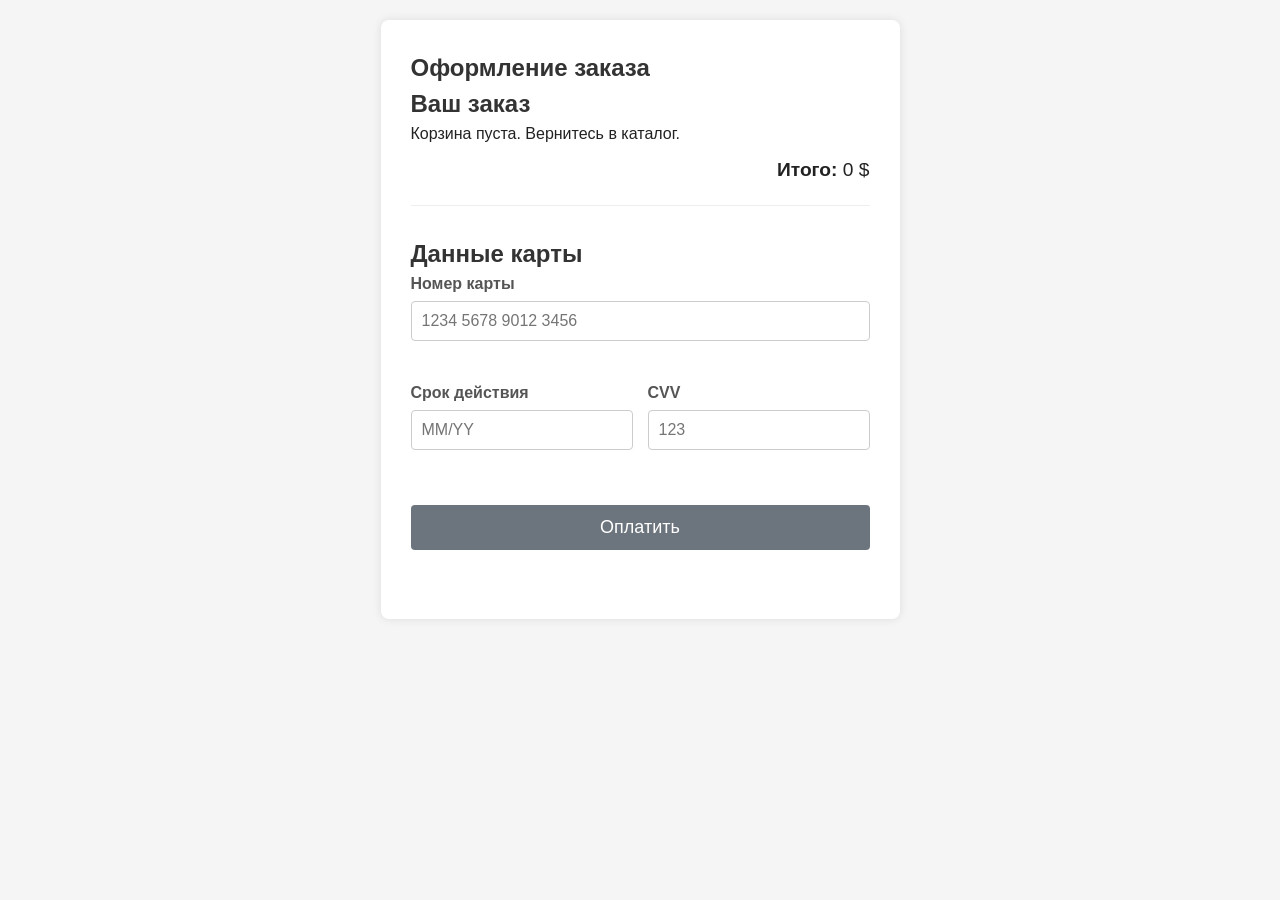
<file: checkout.html>
<!DOCTYPE html>
<html lang="en">
<head>

    <meta charset="UTF-8">
    <meta name="viewport" content="width=device-width, initial-scale=1.0">

    <link rel="stylesheet" href="Source/style/mane.css">
    <link rel="stylesheet" href="Source/style/checkout.css">

    <link rel="preconnect" href="https://fonts.googleapis.com">
    <link rel="preconnect" href="https://fonts.gstatic.com" crossorigin>
    <link href="https://fonts.googleapis.com/css2?family=Bitcount+Prop+Single:wght@100..900&display=swap"
          rel="stylesheet">
    <link rel="icon" href="Source/file/favicon.ico" type="image/x-icon">
    <link rel="shortcut icon" href="Source/file/favicon.ico" type="image/x-icon">

    <script type="module" src="Source/javascript/checkout.js" defer ></script>
<!--<script src="Source/javascript/main.js" defer></script>-->

    <title>Оплата заказа</title>

</head>
<body>

   <section>

   <div class="container">
      <h1>Оформление заказа</h1>

      <!-- Блок с товарами из корзины -->
      <section class="cart-summary">
         <h2>Ваш заказ</h2>
         <div id="cart-items"></div>   <!-- Сюда динамически подставим товары -->
         <div class="total">
            <strong>Итого:</strong> <span id="total-amount">0</span> $
         </div>
      </section>

      <!-- Форма оплаты -->
      <section class="payment-form">
         <h2>Данные карты</h2>
         <form id="payment-form">
            <div class="form-group">
               <label for="card-number">Номер карты</label>
               <input type="text" id="card-number" placeholder="1234 5678 9012 3456" maxlength="19" inputmode="numeric" autocomplete="cc-number">
               <small class="error" id="card-number-error"></small>
            </div>

            <div class="form-row">
               <div class="form-group">
                  <label for="expiry">Срок действия</label>
                  <input type="text" id="expiry" placeholder="MM/YY" maxlength="5" inputmode="numeric" autocomplete="cc-exp">
                  <small class="error" id="expiry-error"></small>
               </div>
               <div class="form-group">
                  <label for="cvv">CVV</label>
                  <input type="text" id="cvv" placeholder="123" maxlength="3" inputmode="numeric" autocomplete="cc-csc">
                  <small class="error" id="cvv-error"></small>
               </div>
            </div>
            <div class="payment-submit">
               <button type="submit" id="pay-button">Оплатить</button>
               <div class="spinner" id="spinner" style="display: none;"></div>
            </div>
            <div id="payment-status"></div> <!-- Для сообщений об успехе/ошибке -->
         </form>
      </section>
   </div>

   </section>

</body>
</html>
</file>
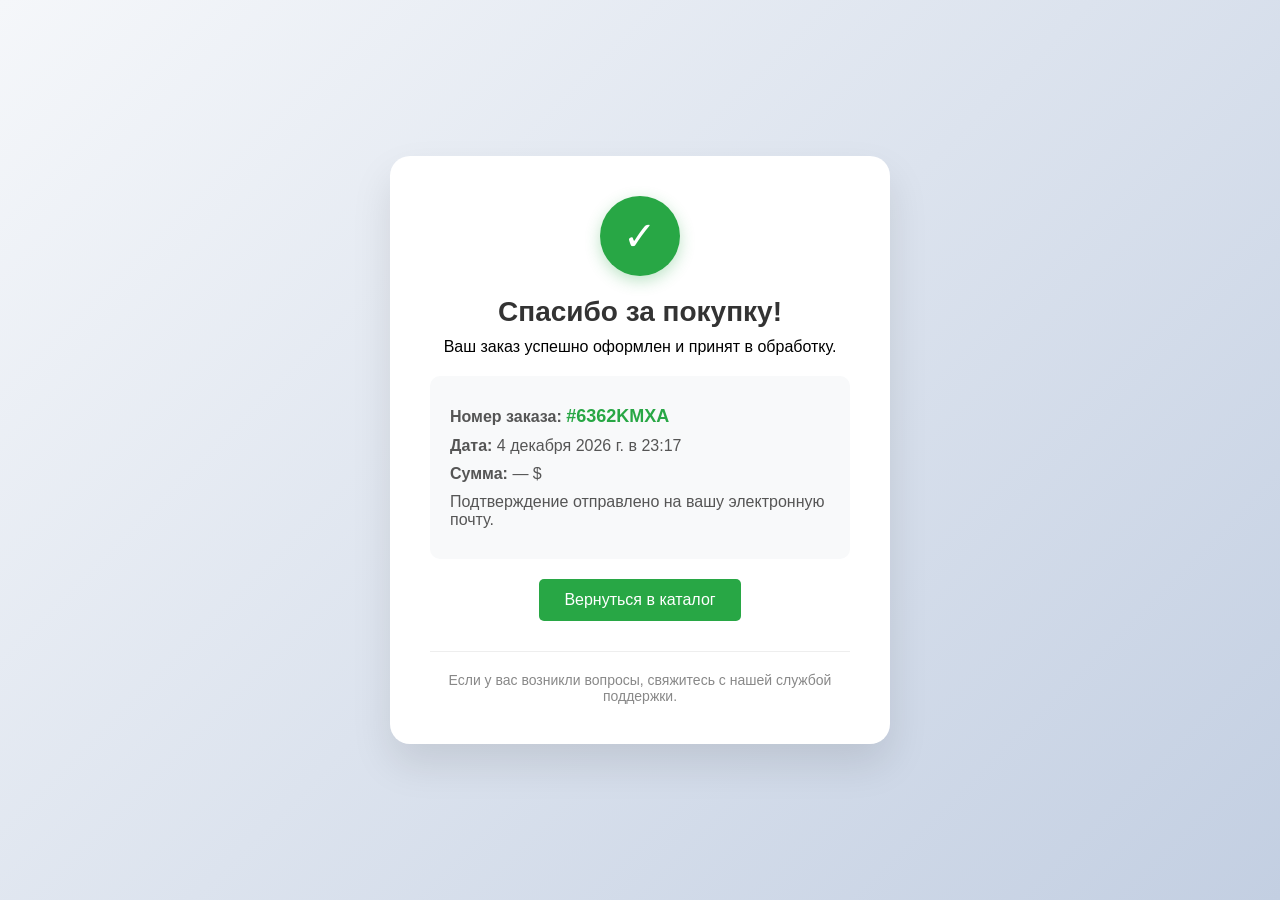
<file: success.html>
<!DOCTYPE html>
<html lang="ru">
<head>
    <meta charset="UTF-8">
    <meta name="viewport" content="width=device-width, initial-scale=1.0">
    <title>Спасибо за заказ!</title>
    <style>
        * {
            margin: 0;
            padding: 0;
            box-sizing: border-box;
        }

        body {
            font-family: 'Arial', sans-serif;
            background: linear-gradient(135deg, #f5f7fa 0%, #c3cfe2 100%);
            min-height: 100vh;
            display: flex;
            justify-content: center;
            align-items: center;
            padding: 20px;
        }

        .success-card {
            background: white;
            border-radius: 20px;
            box-shadow: 0 20px 40px rgba(0, 0, 0, 0.1);
            padding: 40px;
            max-width: 500px;
            width: 100%;
            text-align: center;
        }

        .success-icon {
            background: #28a745;
            color: white;
            width: 80px;
            height: 80px;
            border-radius: 50%;
            display: flex;
            align-items: center;
            justify-content: center;
            font-size: 40px;
            margin: 0 auto 20px;
            box-shadow: 0 5px 15px rgba(40, 167, 69, 0.3);
        }

        h1 {
            color: #333;
            margin-bottom: 10px;
            font-size: 28px;
        }

        .order-info {
            background: #f8f9fa;
            border-radius: 10px;
            padding: 20px;
            margin: 20px 0;
            text-align: left;
        }

        .order-info p {
            margin: 10px 0;
            color: #555;
            font-size: 16px;
        }

        .order-number {
            font-weight: bold;
            color: #28a745;
            font-size: 18px;
        }

        .buttons {
            display: flex;
            gap: 15px;
            justify-content: center;
            margin-top: 20px;
        }

        .btn {
            padding: 12px 25px;
            border: none;
            border-radius: 5px;
            font-size: 16px;
            cursor: pointer;
            transition: all 0.3s;
            text-decoration: none;
            display: inline-block;
        }

        .btn-primary {
            background: #28a745;
            color: white;
        }

        .btn-primary:hover {
            background: #218838;
            transform: translateY(-2px);
            box-shadow: 0 5px 15px rgba(40, 167, 69, 0.4);
        }

        .footer-note {
            margin-top: 30px;
            font-size: 14px;
            color: #888;
            border-top: 1px solid #eee;
            padding-top: 20px;
        }
    </style>
</head>
<body>
<div class="success-card">
    <div class="success-icon">✓</div>
    <h1>Спасибо за покупку!</h1>
    <p>Ваш заказ успешно оформлен и принят в обработку.</p>

    <div class="order-info">
        <p><strong>Номер заказа:</strong> <span class="order-number" id="orderNumber"></span></p>
        <p><strong>Дата:</strong> <span id="orderDate"></span></p>
        <p><strong>Сумма:</strong> <span id="orderAmount">0</span> $</p>
        <p>Подтверждение отправлено на вашу электронную почту.</p>
    </div>

    <div class="buttons">
        <a href="/dodo-pizza-2/index.html" class="btn btn-primary">Вернуться в каталог</a>
<!--        <a href="checkout.html" class="btn btn-secondary">Посмотреть заказы</a> &lt;!&ndash; Можно заменить на страницу истории заказов, если есть &ndash;&gt;-->
    </div>

    <div class="footer-note">
        Если у вас возникли вопросы, свяжитесь с нашей службой поддержки.
    </div>
</div>

<script>
    // Генерируем случайный номер заказа (например, вида #2025-ABCD)
    function generateOrderNumber() {
        const chars = 'ABCDEFGHIJKLMNOPQRSTUVWXYZ0123456789';
        let result = '#';
        for (let i = 0; i < 8; i++) {
            result += chars.charAt(Math.floor(Math.random() * chars.length));
        }
        return result;
    }

    // Получаем сумму из localStorage (если сохраняли последний заказ) или из URL
    function getLastOrderAmount() {
        // Можно взять из localStorage, если мы сохраняли при оплате, но у нас не сохранялось.
        // Либо просто покажем заглушку, либо попытаемся извлечь из URL параметра.
        const urlParams = new URLSearchParams(window.location.search);
        const amount = urlParams.get('amount');
        return amount ? amount : '—';
    }

    // Устанавливаем данные на страницу
    document.getElementById('orderNumber').textContent = generateOrderNumber();

    const now = new Date();
    const formattedDate = now.toLocaleDateString('ru-RU', {
        day: 'numeric',
        month: 'long',
        year: 'numeric',
        hour: '2-digit',
        minute: '2-digit'
    });
    document.getElementById('orderDate').textContent = formattedDate;

    // Попытаемся получить сумму из URL (если мы передали при редиректе)
    const amount = getLastOrderAmount();
    document.getElementById('orderAmount').textContent = amount;

    // Можно также очистить корзину ещё раз на всякий случай, но она уже должна быть пустой после оплаты.
    // Если хотите, можно добавить:
    // localStorage.removeItem('myCart');
</script>
</body>
</html>
</file>
<file: Source/style/mane.css>
/* RESET */

*,
*::before,
*::after{
    box-sizing:border-box;
    margin:0;
    padding:0;
}

body{
    font-family:'Bitcount Prop Single', serif;
    background:#fafafa;
    color:#222;
    line-height:1.5;
}

/*Header-navbar */

.header{
    border-bottom:1px solid #eee;
    background:white;
}

.navbar{
    max-width:1200px;
    margin:auto;

    display:flex;
    align-items:center;
    justify-content:space-between;

    padding:15px;
}

.nav-menu{
    display:flex;
    gap:25px;
    list-style:none;
}

.nav-link{
    text-decoration:none;
    color:#555;
}

.nav-link:hover{
    color:black;
}

.active{
    color:black;
    font-weight:600;
}

/* search */

.search{
    display:flex;
    gap:10px;
}

.search-input{
    padding:8px 12px;
    border:1px solid #ccc;
    border-radius:5px;
}

.search-btn{
    padding:8px 16px;
    background:red;
    border:none;
    color:white;
    border-radius:5px;
    cursor:pointer;
}

/* menu */

.menu{
    max-width:1200px;
    margin:auto;
    text-align:center;
    padding:40px 20px;
}

.menu-logo{
    width:200px;
    margin-bottom:20px;
}

.menu-categories{
    display:flex;
    justify-content:center;
    gap:25px;
    flex-wrap:wrap;
}

.menu-categories a{
    text-decoration:none;
    color:#555;
}

.menu-categories a:hover{
    color:black;
}

/* position menu */

.products{
    max-width:1400px;
    margin:auto;
    padding:40px 20px;
}

.products h2{
    margin-bottom:30px;
    text-align:center;
}

.products-grid{

    display:grid;

    /* магия адаптивности */

    grid-template-columns:
repeat(auto-fit, minmax(260px,1fr));

    gap:30px;

}

/* card position */

.product{

    background:white;

    border-radius:10px;

    padding:20px;

    display:flex;
    flex-direction:column;

    box-shadow:0 2px 10px rgba(0,0,0,0.08);

    transition:0.2s;
}

.product:hover{
    transform:translateY(-5px);
}

/* img positions */

.product img{

    width:100%;
    height:200px;

    object-fit:cover;

    margin-bottom:15px;
    border-radius:8px;

}

/* name-text*/

.product h3{
    margin-bottom:10px;
    font-size:18px;
}

.product p{
    flex-grow:1;
    color:#666;
    font-size:14px;
    margin-bottom:15px;
}

/* down-card*/

.product-footer{

    display:flex;
    justify-content:space-between;
    align-items:center;

}

/* price */

.price{
    font-size:18px;
    font-weight:600;
    color:#ff3c00;
}

/* add to card */

.add-to-cart{

    padding:8px 16px;

    background:#ff3c00;

    color:white;

    border:none;

    border-radius:5px;

    cursor:pointer;

}

.add-to-cart:hover{
    background:#e03500;
}

/* delivery block */

.delivery-info{

    background:white;

    margin-top:60px;

    padding:50px 20px;

}

.delivery-info h2{
    text-align:center;
    margin-bottom:40px;
}

.delivery-grid{

    max-width:1000px;
    margin:auto;

    display:grid;

    grid-template-columns:1fr 1fr;

    gap:40px;

}

/* footer grid */

.footer{

    background:#1b1b1b;
    color:white;

    padding:50px 20px;

}

.footer-grid{

    max-width:1200px;
    margin:auto;

    display:grid;

    grid-template-columns:
repeat(auto-fit,minmax(200px,1fr));

    gap:40px;

}

.footer a{
    color:#bbb;
    display:block;
    margin-top:8px;
    text-decoration:none;
}

.footer a:hover{
    color:white;
}
</file>
<file: Source/style/checkout.css>
body {
    font-family: Arial, sans-serif;
    background: #f5f5f5;
    margin: 0;
    padding: 20px;
    display: flex;
    justify-content: center;
}

.container {
    max-width: 600px;
    width: 100%;
    background: #fff;
    padding: 30px;
    border-radius: 8px;
    box-shadow: 0 0 10px rgba(0,0,0,0.1);
}

h1, h2 {
    margin-top: 0;
    color: #333;
}

.cart-summary {
    margin-bottom: 30px;
    padding-bottom: 20px;
    border-bottom: 1px solid #eee;
}

#cart-items {
    margin-bottom: 10px;
}

.cart-item {
    display: flex;
    justify-content: space-between;
    padding: 8px 0;
    border-bottom: 1px dashed #eee;
}

.cart-item:last-child {
    border-bottom: none;
}

.total {
    font-size: 1.2em;
    text-align: right;
    margin-top: 10px;
}

.form-group {
    margin-bottom: 20px;
}

.form-row {
    display: flex;
    gap: 15px;
}

.form-row .form-group {
    flex: 1;
}

label {
    display: block;
    margin-bottom: 5px;
    font-weight: bold;
    color: #555;
}

input {
    width: 100%;
    padding: 10px;
    border: 1px solid #ccc;
    border-radius: 4px;
    font-size: 16px;
    box-sizing: border-box;
    transition: border-color 0.2s;
}

input:focus {
    border-color: #007bff;
    outline: none;
}

.error {
    color: #dc3545;
    font-size: 0.85em;
    min-height: 20px;
    display: block;
}

button {
    width: 100%;
    padding: 12px;
    background: #28a745;
    color: white;
    border: none;
    border-radius: 4px;
    font-size: 18px;
    cursor: pointer;
    transition: background 0.2s;
}

button:hover:not(:disabled) {
    background: #218838;
}

button:disabled {
    background: #6c757d;
    cursor: not-allowed;
}

#payment-status {
    margin-top: 15px;
    text-align: center;
    font-weight: bold;
    min-height: 24px;
}

.success {
    color: #28a745;
}

.error-message {
    color: #dc3545;
}

.payment-submit {
    display: flex;
    align-items: center;
    justify-content: center;
    gap: 10px;
    margin-top: 15px;
}

.spinner {
    display: inline-block;
    width: 24px;
    height: 24px;
    border: 3px solid #f3f3f3;
    border-top: 3px solid #28a745;
    border-radius: 50%;
    animation: spin 1s linear infinite;
}

@keyframes spin {
    0% { transform: rotate(0deg); }
    100% { transform: rotate(360deg); }
}
</file>
